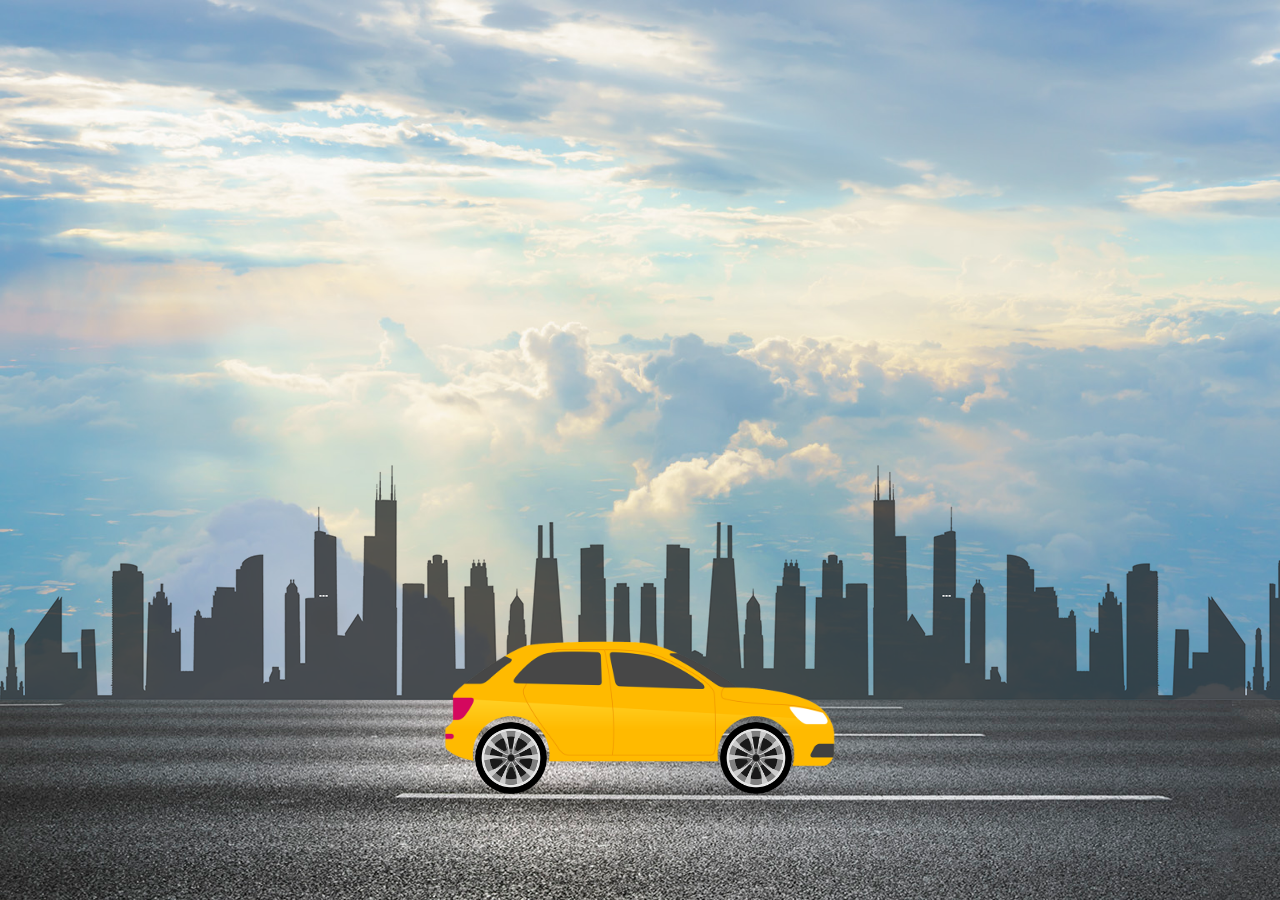
<file: Moving Car Using CSS Animation/index.html>
<!DOCTYPE html>
<html>
<head>
	<title>Running Car Animation</title>
	<link rel="stylesheet" type="text/css" href="style.css">
</head>
<body>
	<div class="hero">

		<!-- animating highway -->
		<div class="highway"></div>

		<!--city animation to the left -->
		<div class="city"></div>

		<!--car animation -->
		<div class="car">
			<img src="img/car.png">
		</div>

		<!--wheel animation -->
		<div class="wheel">
			<img src="img/wheel.png" class="back-wheel">
			<img src="img/wheel.png" class="front-wheel">
		</div>
		
	</div>
</body>
</html>
</file>
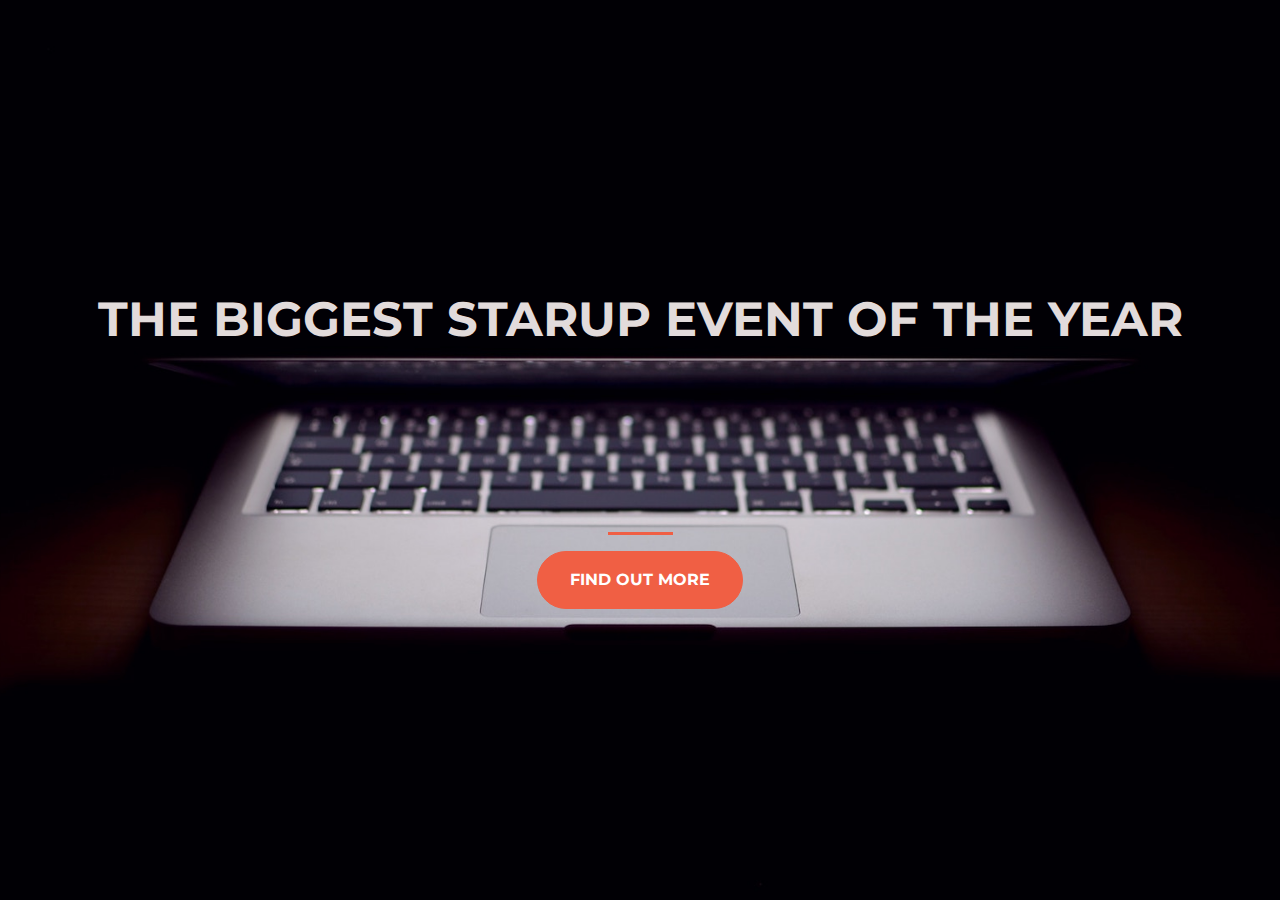
<file: Startup Landing Page exercice/index.html>
<!DOCTYPE html>
<html>
<head>
	<title>Startup Landing Page</title>

	<!-- Required meta tags(you need always to add them for mobile applications) => meta allow us to add # things to our page -->
	<!-- "utf-8" :form of encoding to write text(the biggest ...)-->
    <meta charset="utf-8"> 
    <meta name="viewport" content="width=device-width, initial-scale=1, shrink-to-fit=no">
    <!-- End meta-->
	
	<!-- Montserrat font the Google Fonts -->
    <link href="https://fonts.googleapis.com/css?family=Montserrat" rel="stylesheet">

    <!-- Bootstrap CSS from a CDN. This way you don't have to include the bootstrap file yourself -->
    <link rel="stylesheet" href="https://stackpath.bootstrapcdn.com/bootstrap/4.3.1/css/bootstrap.min.css" integrity="sha384-ggOyR0iXCbMQv3Xipma34MD+dH/1fQ784/j6cY/iJTQUOhcWr7x9JvoRxT2MZw1T" crossorigin="anonymous">
    
    <!-- Your own stylesheet -->
    <link rel="stylesheet" type="text/css" href="style.css">

</head>
<body>
	<!--  https://getbootstrap.com/docs/4.3/utilities/flex/ -->
	<!--  Bootstrap(web) - flex - vertical alignement  => just enabled/activated with the  .d-flex class-->
	<!--  exemple : class="d-flex align-items-start" -->
	<!--  class="container d-flex align-items-center" => the container is not fully covering all the page(body=100% in style.css) ==> so add: "h-100"  hight=100%/bootstrap class -->
    <div class="container d-flex align-items-center h-100">
		<div class="row">
			<!-- "text-center" :class in bootstarp: -->
			<!-- "col-12"      : cover/take all the line(=12)  -->
			
			<header class="text-center col-12">
				  <!-- "text-uppercase" :class in bootstarp: -->
				  <h1 class="text-uppercase"><strong>The BIGGEST STARUP EVENT OF THE YEAR</strong></h1>
		   </header>
		   <!-- separation between gr and h1 (style.css)-->
		   <div class="buffer col-12">
		   		
		   </div>
		   <section class="text-center col-12">
				    <!--the horizontal line above the button -->
				    <hr>
		    
				    <!-- buttons : https://getbootstrap.com/docs/4.4/components/buttons/ -->
				    <!-- btn-xl : custum button(style.css)-->
				    <!-- adding an email/creating account on mailchimp.com (email marketing service) => link result : https://mailchi.mp/0e57673a0148/ztmstudents -->

				    <!--Sign up form (Email Subscribe+name Form: With MailChimp) -->
				    <a href="https://mailchi.mp/0e57673a0148/ztmstudents" target="_blank">
				  	    <button class="btn btn-primary btn-xl">Find out more</button>
				    </a>

				    <!-- CSS tricks for more background images trickes name: perfect-full-page-background-image  (https://css-tricks.com/perfect-full-page-background-image/)     -->

			</section>
	    </div>
    </div>
    
</body>
</html>
</file>
<file: Moving Car Using CSS Animation/style.css>
* {
	margin: 0;
	padding: 0;
}

.hero {
	height: 100vh;
	width: 100%;
	background-image: url(img/sky.jpg);
	background-size: cover;
	background-position: center;
	position: relative;
	overflow-x: hidden;
}

.highway {
	height: 200px;
	width: 500%;
	display: block;
	background-image: url(img/road.jpg);
	position: absolute;
	bottom: 0;
	left: 0;
	right: 0;
	z-index: 1;
	background-repeat: repeat-x;
	animation: highway 5s linear infinite;
}

/* amimating the road to the left */
/* The @keyframes rule specifies the animation code.  */
@keyframes highway{
	100%{
		transform: translateX(-3400px);
	}
}

.city {
	height: 250px;
	width: 500%;
	background-image: url(img/city.png);
	position: absolute;
	bottom: 200px;
	left: 0;
	right: 0;
	display: block;
	z-index: 1;
	background-repeat: repeat-x;
	animation: city 20s linear infinite;
}
@keyframes city {
	100%{
		transform: translateX(-1400px);
	}
}

.car {
	width: 400px;
	left: 50%;
	bottom: 100px;
	transform: translateX(-50%);
	position: absolute;
	z-index: 2;
}

.car img {
	width: 100%;
	animation: car 1s linear infinite;
}
/* Car moving up and down by 1px */
@keyframes car {
	100%{
		transform: translateY(-1px);
	}
	50%{
		transform: translateY(-1px);
	}
	0%{
		transform: translateY(-1px);
	}
}



.wheel {
	left: 50%;
	bottom: 178px;
	transform: translateX(-50%);
	position: absolute;
	z-index: 2;
}
.wheel img {
	width: 72px;
	height: 72px;
	/* rotating/animating the weels after positionning */
	animation: wheel 1s linear infinite;
}
@keyframes wheel {
	100%{
		transform: rotate(360deg);
	}
}

/* positioning the weels */
.back-wheel{
	left: -165px;
	position: absolute;
}
.front-wheel{
	left: 80px;
	position: absolute;
}
</file>
<file: Startup Landing Page exercice/style.css>
body,
html {
  width: 100%;
  height: 100%;
  font-family: 'Montserrat', sans-serif;

  /* CSS tricks for more background images trickes
   name: perfect-full-page-background-image(https://css-tricks.com/perfect-full-page-background-image/) */
   background: url(img/header.jpg) no-repeat center center fixed; 
  -webkit-background-size: cover;
  -moz-background-size: cover;
  -o-background-size: cover;
  background-size: cover;


}

h1{
	font-size:3em;
	color: #e2dbdb; 
}
 
hr {
	border-color:#F05F44;
	border-width: 3px;
	max-width: 65px;
}

.buffer {
	height: 10rem;  /* +50px */
}

.btn {
	font-weight: 700;
	/* rounder button */
	border-radius: 300px;
	/* anathor way to appercase with css */ 
	text-transform: uppercase; 
}

/* adding to the bootstrap style */ 
.btn-primary {
	background-color: #F05F44;
	/* to eliminate the blue default border for the bootstarp theme */
	border-color: #F05F44;
}

/* to make the button color huver change (darker blue) */
.btn-primary:hover {
	background-color: #ee4b08;
	/* for the background-color and border-color to be the same */
	border-color: #ee4b08;
	/* To increase the border width (extra 4px) */
	border-width: 4px;
}

.btn-xl {
	/* larger button => 1rem :on the sides ; 2rem:top&buttom; */
	padding: 1rem 2rem;
}
</file>
